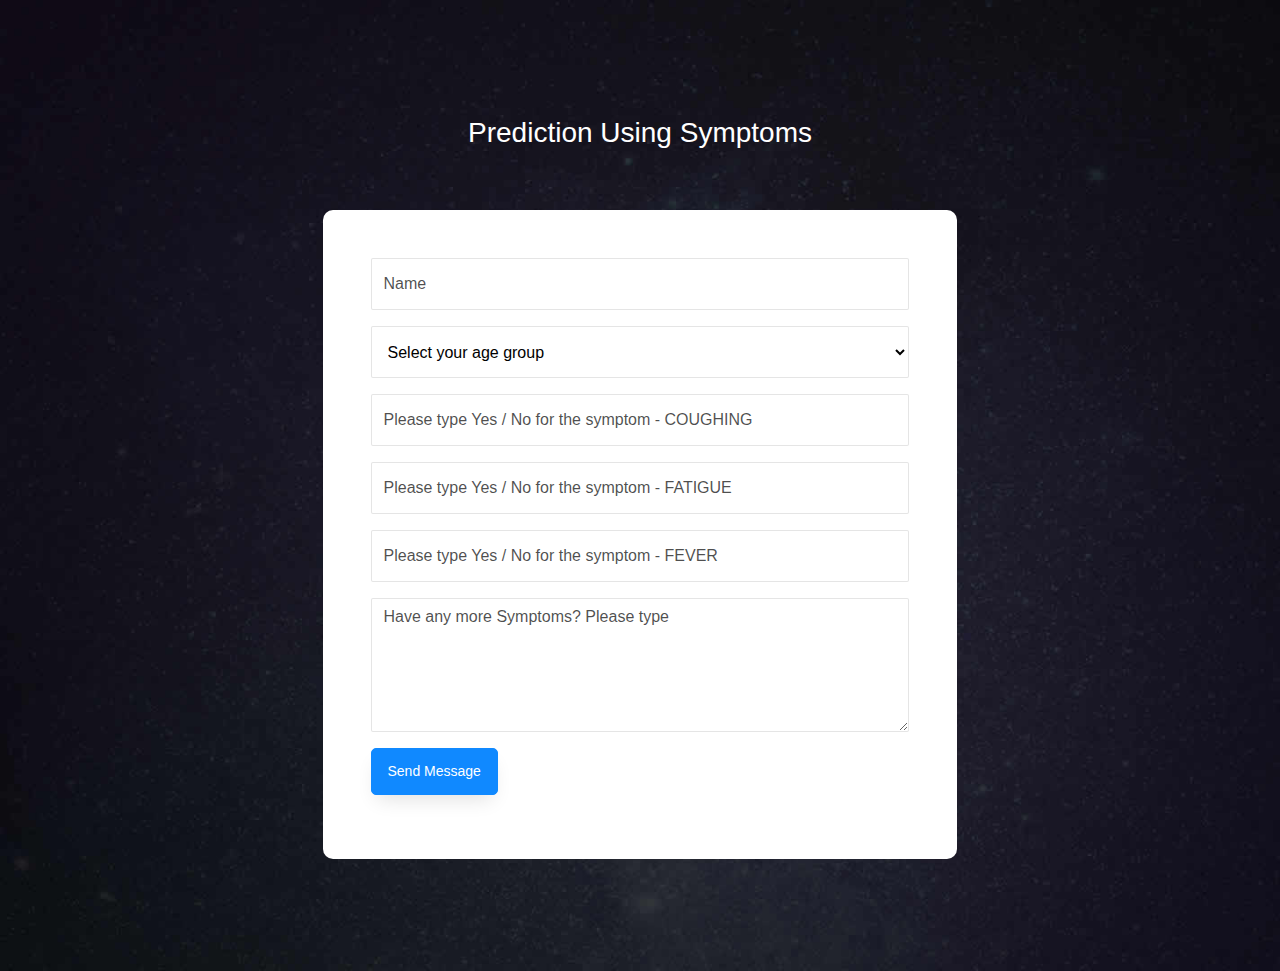
<file: templates/front-end/form.html>
<!doctype html>
<html lang="en">

<head>
    <title>Prediction of TB</title>
    <meta charset="utf-8">
    <meta name="viewport" content="width=device-width, initial-scale=1, shrink-to-fit=no">

    <link href='https://fonts.googleapis.com/css?family=Roboto:400,100,300,700' rel='stylesheet' type='text/css'>

    <link rel="stylesheet" href="https://stackpath.bootstrapcdn.com/font-awesome/4.7.0/css/font-awesome.min.css">

    <link rel="stylesheet" href="css/style_form.css">

</head>

<body style="background-image: url(img/backgrounds/services-bg.jpg); background-position:center; background-size:cover;">
    <section class="ftco-section img">
        <div class="container">
            <div class="row justify-content-center">
                <div class="col-md-6 text-center mb-5">
                    <h2 class="heading-section">Prediction Using Symptoms</h2>
                </div>
            </div>
            <div class="row justify-content-center">
                <div class="col-lg-7">
                    <div class="wrapper">
                        <div class="row no-gutters justify-content-between">
                            <!-- <div class="col-lg-6 d-flex align-items-stretch">
                                <div class="info-wrap w-100 p-5">
                                    <h3 class="mb-4">Contact us</h3>
                                    <div class="dbox w-100 d-flex align-items-start">
                                        <div class="icon d-flex align-items-center justify-content-center">
                                            <span class="fa fa-map-marker"></span>
                                        </div>
                                        <div class="text pl-4">
                                            <p><span>Address:</span> 198 West 21th Street, Suite 721 New York NY 10016</p>
                                        </div>
                                    </div>
                                    <div class="dbox w-100 d-flex align-items-start">
                                        <div class="icon d-flex align-items-center justify-content-center">
                                            <span class="fa fa-phone"></span>
                                        </div>
                                        <div class="text pl-4">
                                            <p><span>Phone:</span> <a href="tel://1234567920">+ 1235 2355 98</a></p>
                                        </div>
                                    </div>
                                    <div class="dbox w-100 d-flex align-items-start">
                                        <div class="icon d-flex align-items-center justify-content-center">
                                            <span class="fa fa-paper-plane"></span>
                                        </div>
                                        <div class="text pl-4">
                                            <p><span>Email:</span> <a href="mailto:info@yoursite.com">info@yoursite.com</a></p>
                                        </div>
                                    </div>
                                    <div class="dbox w-100 d-flex align-items-start">
                                        <div class="icon d-flex align-items-center justify-content-center">
                                            <span class="fa fa-globe"></span>
                                        </div>
                                        <div class="text pl-4">
                                            <p><span>Website</span> <a href="#">yoursite.com</a></p>
                                        </div>
                                    </div>
                                </div>
                            </div> -->
                            <div class="col-lg-12">
                                <div class="contact-wrap w-100 p-md-5 p-4">
                                    <div id="form-message-warning" class="mb-4"></div>
                                    <div id="form-message-success" class="mb-4">
                                        Your message was sent, thank you!
                                    </div>
                                    <form method="POST" id="contactForm" name="contactForm">
                                        <div class="row">
                                            <div class="col-md-12">
                                                <div class="form-group">
                                                    <input type="text" class="form-control" name="name" id="name" placeholder="Name">
                                                </div>
                                            </div>
                                            <div class="col-md-12">
                                                <div class="form-group">
                                                    <select name="age" id="age" class="form-control">
														<option value="Male">Select your age group</option>
														<option value="1-25">Age Group : 1 to 25</option>
														<option value="26-60">Age Group : 26 to 60</option>
														<option value=">61">Age Group : > 61</option>
													</select>

                                                </div>
                                            </div>
                                            <div class="col-md-12">
                                                <div class="form-group">
                                                    <input type="text" class="form-control" name="subject" id="symptom1" placeholder="Please type Yes / No for the symptom - COUGHING">
                                                </div>
                                            </div>
                                            <div class="col-md-12">
                                                <div class="form-group">
                                                    <input type="text" class="form-control" name="subject" id="symptom2" placeholder="Please type Yes / No for the symptom - FATIGUE">
                                                </div>
                                            </div>
                                            <div class="col-md-12">
                                                <div class="form-group">
                                                    <input type="text" class="form-control" name="" id="symptom2" placeholder="Please type Yes / No for the symptom - FEVER">
                                                </div>
                                            </div>
                                            <div class="col-md-12">
                                                <div class="form-group">
                                                    <textarea name="message" class="form-control" id="message" cols="30" rows="5" placeholder="Have any more Symptoms? Please type"></textarea>
                                                </div>
                                            </div>
                                            <div class="col-md-12">
                                                <div class="form-group">
                                                    <input type="submit" value="Send Message" class="btn btn-primary">
                                                    <div class="submitting"></div>
                                                </div>
                                            </div>
                                        </div>
                                    </form>
                                </div>
                            </div>
                        </div>
                    </div>
                </div>
            </div>
        </div>
    </section>

    <script src="js/jquery.min.js"></script>
    <script src="js/popper.js"></script>
    <script src="js/bootstrap.min.js"></script>
    <script src="js/jquery.validate.min.js"></script>
    <script src="js/main.js"></script>

</body>

</html>
</file>
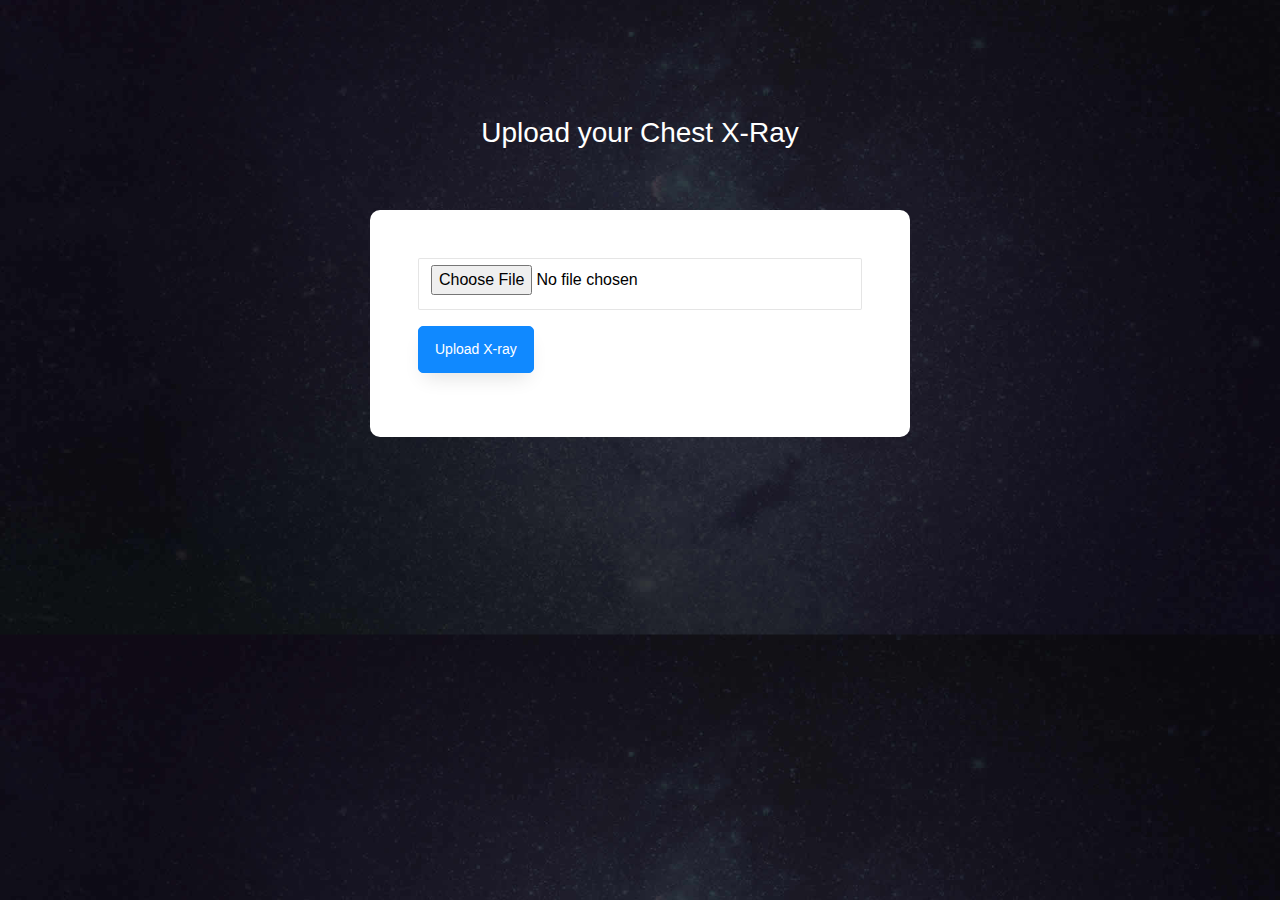
<file: templates/front-end/x-ray.html>
<!doctype html>
<html lang="en">

<head>
    <title>Upload X-ray</title>
    <meta charset="utf-8">
    <meta name="viewport" content="width=device-width, initial-scale=1, shrink-to-fit=no">

    <link href='https://fonts.googleapis.com/css?family=Roboto:400,100,300,700' rel='stylesheet' type='text/css'>

    <link rel="stylesheet" href="https://stackpath.bootstrapcdn.com/font-awesome/4.7.0/css/font-awesome.min.css">

    <link rel="stylesheet" href="css/style_form.css">

</head>

<body style="background-image: url(img/backgrounds/services-bg.jpg); background-position:center; background-size:cover;">
    <section class="ftco-section img">
        <div class="container">
            <div class="row justify-content-center">
                <div class="col-md-6 text-center mb-5">
                    <h2 class="heading-section">Upload your Chest X-Ray</h2>
                </div>
            </div>
            <div class="row justify-content-center">
                <div class="col-lg-6">
                    <div class="wrapper">
                        <div class="row no-gutters justify-content-between">
                            <!-- <div class="col-lg-6 d-flex align-items-stretch">
                                <div class="info-wrap w-100 p-5">
                                    <h3 class="mb-4">Contact us</h3>
                                    <div class="dbox w-100 d-flex align-items-start">
                                        <div class="icon d-flex align-items-center justify-content-center">
                                            <span class="fa fa-map-marker"></span>
                                        </div>
                                        <div class="text pl-4">
                                            <p><span>Address:</span> 198 West 21th Street, Suite 721 New York NY 10016</p>
                                        </div>
                                    </div>
                                    <div class="dbox w-100 d-flex align-items-start">
                                        <div class="icon d-flex align-items-center justify-content-center">
                                            <span class="fa fa-phone"></span>
                                        </div>
                                        <div class="text pl-4">
                                            <p><span>Phone:</span> <a href="tel://1234567920">+ 1235 2355 98</a></p>
                                        </div>
                                    </div>
                                    <div class="dbox w-100 d-flex align-items-start">
                                        <div class="icon d-flex align-items-center justify-content-center">
                                            <span class="fa fa-paper-plane"></span>
                                        </div>
                                        <div class="text pl-4">
                                            <p><span>Email:</span> <a href="mailto:info@yoursite.com">info@yoursite.com</a></p>
                                        </div>
                                    </div>
                                    <div class="dbox w-100 d-flex align-items-start">
                                        <div class="icon d-flex align-items-center justify-content-center">
                                            <span class="fa fa-globe"></span>
                                        </div>
                                        <div class="text pl-4">
                                            <p><span>Website</span> <a href="#">yoursite.com</a></p>
                                        </div>
                                    </div>
                                </div>
                            </div> -->
                            <div class="col-lg-12">
                                <div class="contact-wrap w-100 p-md-5 p-4">
                                    <div id="form-message-warning" class="mb-4"></div>
                                    <div id="form-message-success" class="mb-4">
                                        Your message was sent, thank you!
                                    </div>
                                    <form method="POST" id="contactForm" name="contactForm">
                                        <div class="row">
                                            <div class="col-md-12">
                                                <div class="form-group">
                                                    <input type="file" class="form-control" name="name" id="name" placeholder="Name">
                                                </div>
                                            </div>
                                            <div class="col-md-12">
                                                <div class="form-group">
                                                    <input type="submit" value="Upload X-ray" class="btn btn-primary">
                                                    <div class="submitting"></div>
                                                </div>
                                            </div>
                                        </div>
                                    </form>
                                </div>
                            </div>
                        </div>
                    </div>
                </div>
            </div>
        </div>
    </section>

    <script src="js/jquery.min.js"></script>
    <script src="js/popper.js"></script>
    <script src="js/bootstrap.min.js"></script>
    <script src="js/jquery.validate.min.js"></script>
    <script src="js/main.js"></script>

</body>

</html>
</file>
